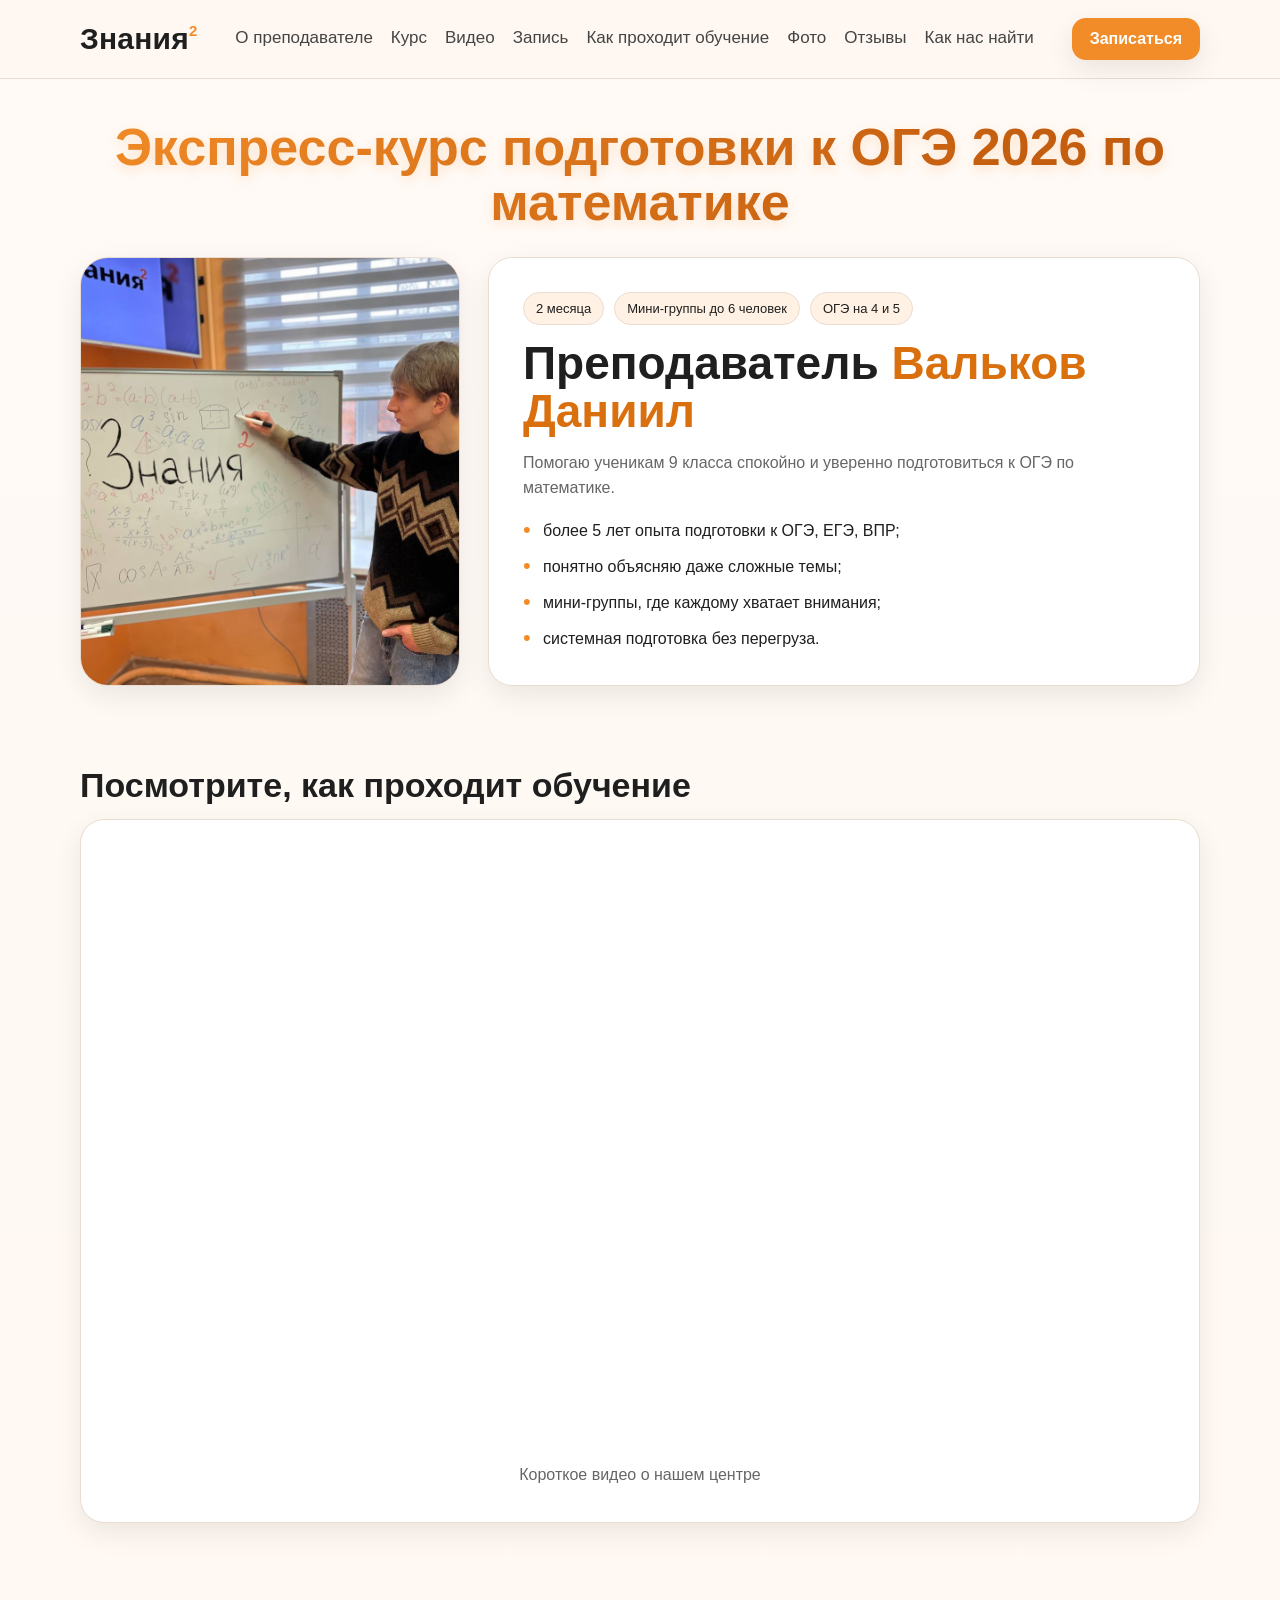
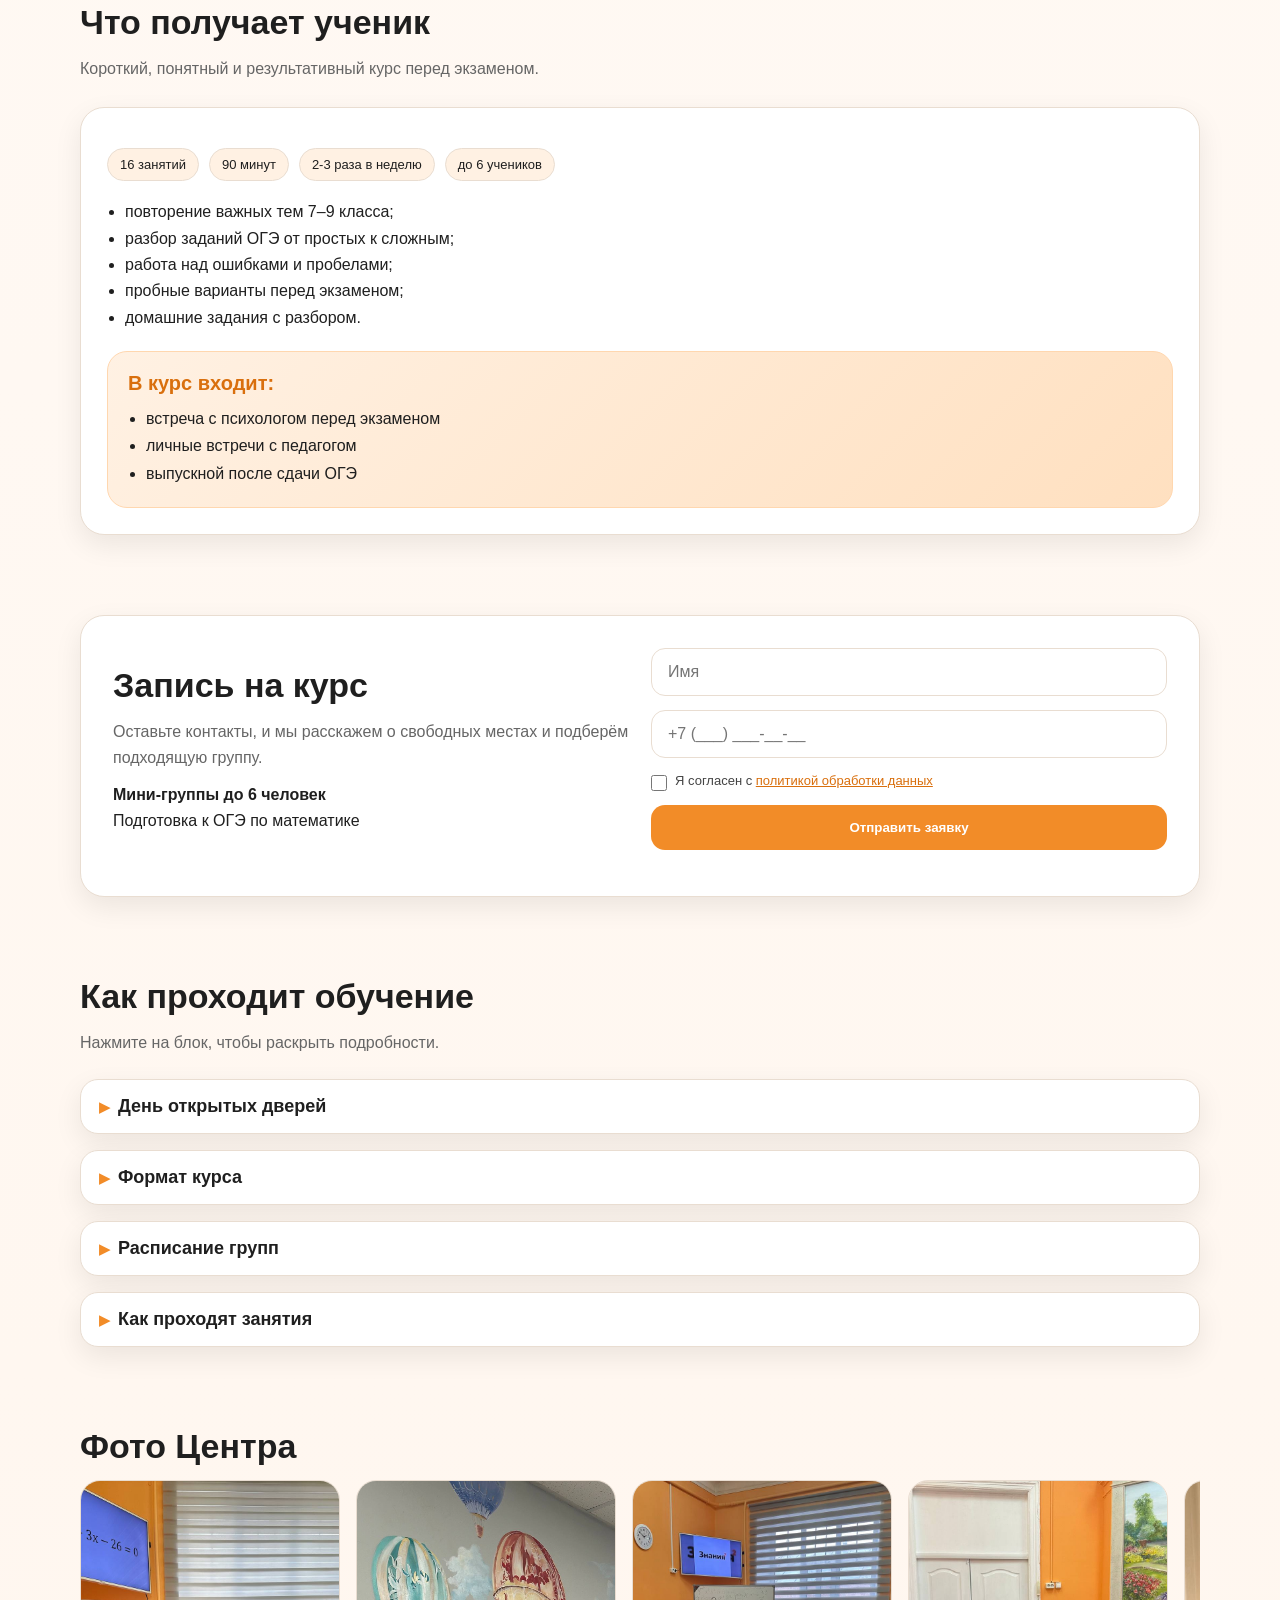
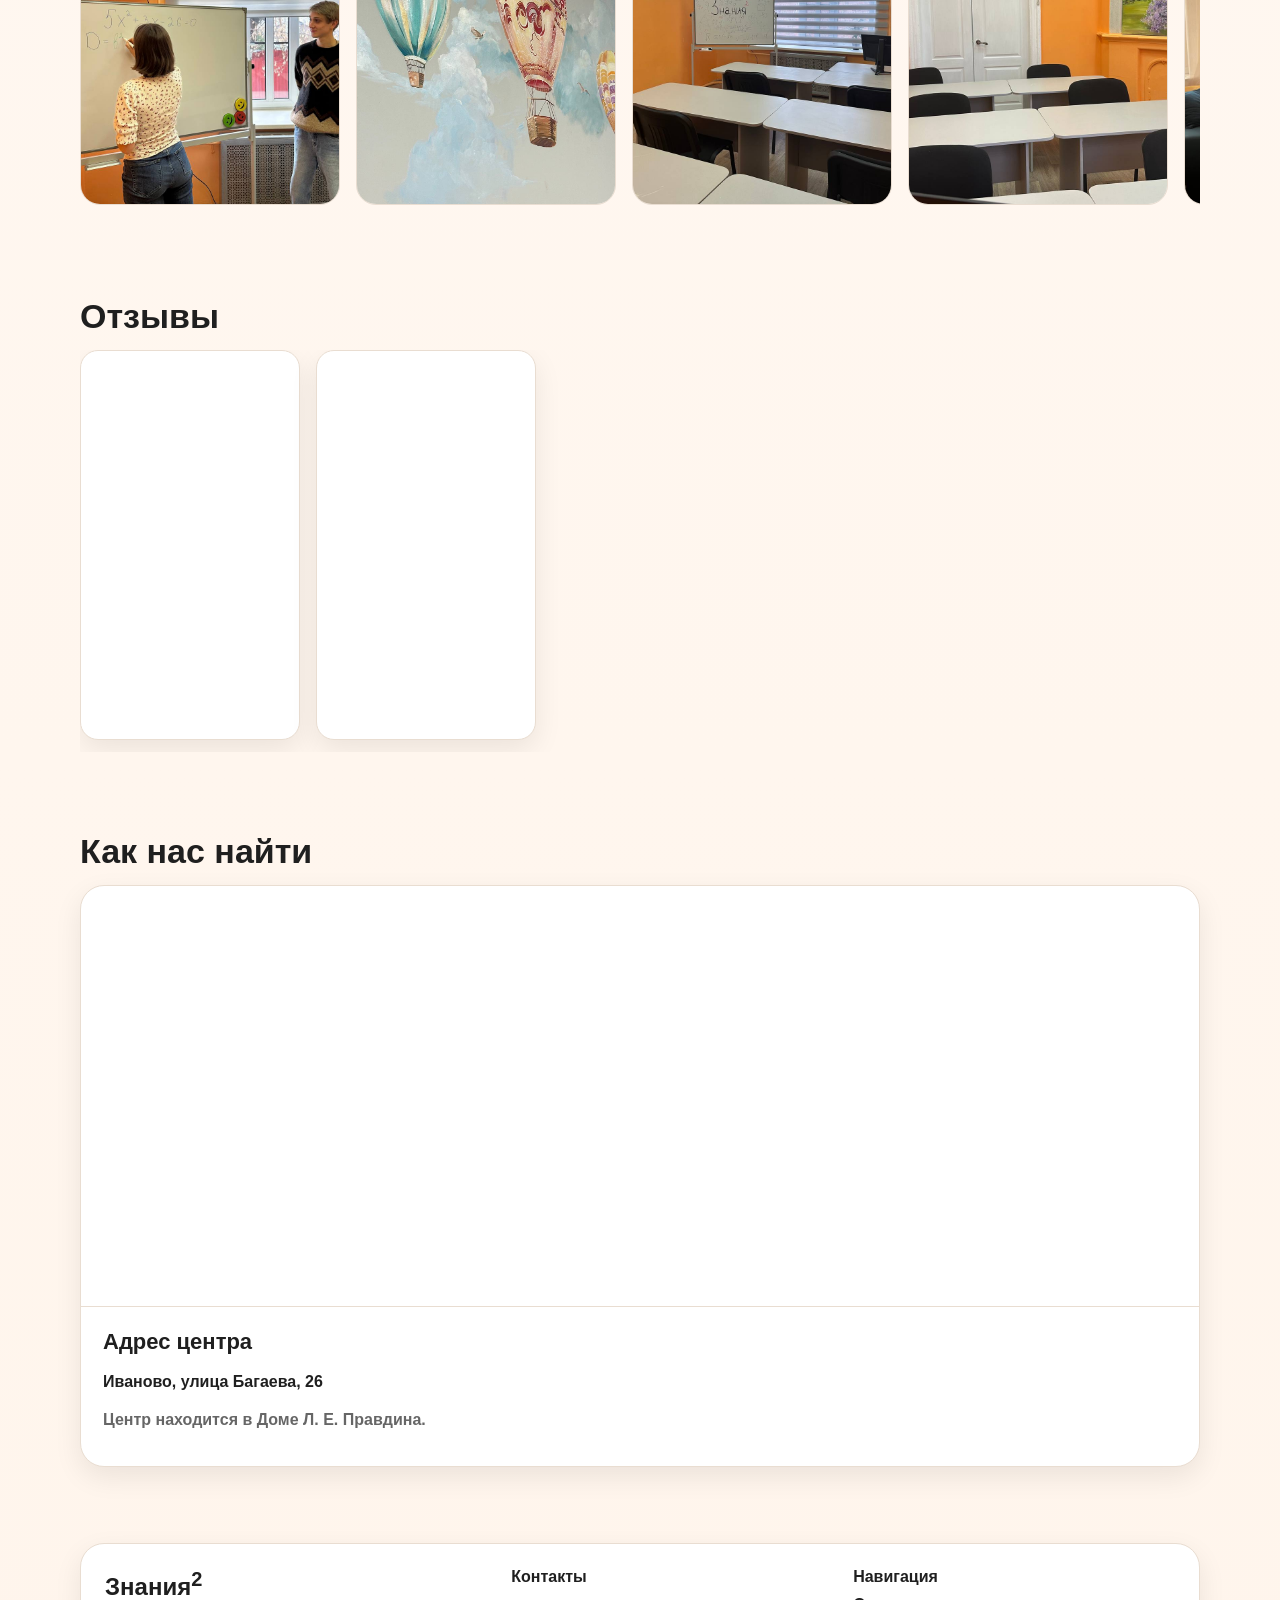
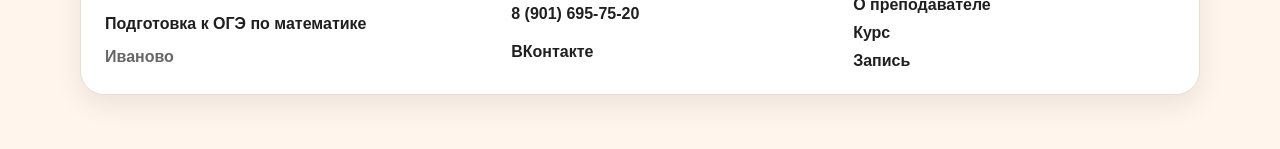
<file: index.html>
<!DOCTYPE html>
<html lang="ru">
<head>
  <meta charset="UTF-8" />
  <meta name="viewport" content="width=device-width, initial-scale=1.0" />
  <title>Знания² | Подготовка к ОГЭ по математике | Иваново</title>
  <link rel="stylesheet" href="style.css" />
</head>
<body>
  <header>
    <div class="wrap nav">
      <a href="#top" class="logo">Знания<sup>2</sup></a>
      <nav class="menu">
        <a href="#about">О преподавателе</a>
        <a href="#courses">Курс</a>
        <a href="#video">Видео</a>
        <a href="#signup">Запись</a>
        <a href="#plan">Как проходит обучение</a>
        <a href="#gallery">Фото</a>
        <a href="#reviews">Отзывы</a>
        <a href="#map">Как нас найти</a>
      </nav>
      <a href="#signup" class="nav-btn">Записаться</a>
      <button class="burger" id="burger" aria-label="Открыть меню">
        <span></span><span></span><span></span>
      </button>
    </div>

    <nav class="mobile-menu" id="mobile-menu">
      <a href="#about" class="mob-link">О преподавателе</a>
      <a href="#courses" class="mob-link">Курс</a>
      <a href="#video" class="mob-link">Видео</a>
      <a href="#plan" class="mob-link">Как проходит обучение</a>
      <a href="#gallery" class="mob-link">Фото</a>
      <a href="#reviews" class="mob-link">Отзывы</a>
      <a href="#map" class="mob-link">Как нас найти</a>
      <a href="#signup" class="mob-cta">Записаться</a>
    </nav>
  </header>

  <main id="top">
    <section class="section" id="about">
      <div class="wrap" style="margin-bottom:28px;">
        <h1 style="font-size:52px;text-align:center;margin-bottom:0;background:linear-gradient(135deg,#f28c28 0%,#c05a0e 80%);-webkit-background-clip:text;-webkit-text-fill-color:transparent;background-clip:text;text-shadow:0 4px 12px rgba(242,140,40,0.2);">
          Экспресс-курс подготовки к ОГЭ 2026 по математике
        </h1>
      </div>

      <div class="wrap hero-grid">
        <div class="teacher-photo">
          <img src="photo/00.jpg" alt="Преподаватель Вальков Даниил">
        </div>

        <div class="hero-card card">
          <div class="pill-row" style="margin-top:0;margin-bottom:14px;">
            <span class="pill">2 месяца</span>
            <span class="pill">Мини-группы до 6 человек</span>
            <span class="pill">ОГЭ на 4 и 5</span>
          </div>

          <h1>Преподаватель <span class="accent">Вальков Даниил</span></h1>
          <p class="muted">Помогаю ученикам 9 класса спокойно и уверенно подготовиться к ОГЭ по математике.</p>

          <ul class="hero-list">
            <li>более 5 лет опыта подготовки к ОГЭ, ЕГЭ, ВПР;</li>
            <li>понятно объясняю даже сложные темы;</li>
            <li>мини-группы, где каждому хватает внимания;</li>
            <li>системная подготовка без перегруза.</li>
          </ul>
        </div>
      </div>
    </section>

    <section class="section" id="video">
      <div class="wrap">
        <h2>Посмотрите, как проходит обучение</h2>
        <div class="video-card card">
          <div class="video-container">
            <iframe 
              src="https://kinescope.io/qxrbc64sBj8VXyGmQJTC1D" 
              frameborder="0" 
              allow="accelerometer; autoplay; clipboard-write; encrypted-media; gyroscope; picture-in-picture" 
              allowfullscreen>
            </iframe>
          </div>
          <p class="muted" style="margin-top:16px;text-align:center;">Короткое видео о нашем центре</p>
        </div>
      </div>
    </section>

    <section class="section" id="courses">
      <div class="wrap">
        <h2>Что получает ученик</h2>
        <p class="muted">Короткий, понятный и результативный курс перед экзаменом.</p>

        <div class="courses-grid">
          <article class="course-card card">
            <div class="pill-row">
              <span class="pill">16 занятий</span>
              <span class="pill">90 минут</span>
              <span class="pill">2-3 раза в неделю</span>
              <span class="pill">до 6 учеников</span>
            </div>

            <ul class="list">
              <li>повторение важных тем 7–9 класса;</li>
              <li>разбор заданий ОГЭ от простых к сложным;</li>
              <li>работа над ошибками и пробелами;</li>
              <li>пробные варианты перед экзаменом;</li>
              <li>домашние задания с разбором.</li>
            </ul>

            <div class="bonus-box">
              <h3>В курс входит:</h3>
              <ul>
                <li>встреча с психологом перед экзаменом</li>
                <li>личные встречи с педагогом</li>
                <li>выпускной после сдачи ОГЭ</li>
              </ul>
            </div>
          </article>
        </div>
      </div>
    </section>

    <section class="section" id="signup">
      <div class="wrap">
        <div class="form-card card">
          <div>
            <h2>Запись на курс</h2>
            <p class="muted">Оставьте контакты, и мы расскажем о свободных местах и подберём подходящую группу.</p>
            <p><strong>Мини-группы до 6 человек</strong><br>Подготовка к ОГЭ по математике</p>
          </div>

          <form class="form-box" id="signup-form" novalidate>
            <input type="text" name="name" id="name" placeholder="Имя" maxlength="60" required>
            <input type="tel" name="phone" id="phone" placeholder="+7 (___) ___-__-__" autocomplete="tel" maxlength="18" required>
            <input type="text" name="website" id="website" class="honeypot" tabindex="-1" autocomplete="off">

            <div class="agree-row">
              <input type="checkbox" id="agree" required>
              <label for="agree">
                Я согласен с <a href="privacy.html" target="_blank">политикой обработки данных</a>
              </label>
            </div>

            <button type="submit" id="signup-btn">Отправить заявку</button>
            <div id="signup-status" style="font-size:14px;color:var(--muted);"></div>
          </form>
        </div>
      </div>
    </section>

    <section class="section" id="plan">
      <div class="wrap">
        <h2>Как проходит обучение</h2>
        <p class="muted">Нажмите на блок, чтобы раскрыть подробности.</p>

        <div class="plan-details-grid">
          <details>
            <summary>День открытых дверей</summary>
            <div style="margin-top:14px;line-height:1.7;">
              <p><strong>11 апреля</strong></p>
              <ul class="list">
                <li>знакомство с преподавателем;</li>
                <li>рассказ о формате подготовки;</li>
                <li>ответы на вопросы родителей;</li>
                <li>запись в подходящую группу.</li>
              </ul>
            </div>
          </details>

          <details>
            <summary>Формат курса</summary>
            <div style="margin-top:14px;line-height:1.7;">
              <p>Продолжительность курса: <strong>2 месяца</strong></p>
              <ul class="list">
                <li>16 занятий;</li>
                <li>2-3 раза в неделю;</li>
                <li>занятие 90 минут;</li>
                <li>группы до 6 учеников.</li>
              </ul>
            </div>
          </details>

          <details>
            <summary>Расписание групп</summary>
            <div style="margin-top:14px;line-height:1.7;">
              <p><strong>1 группа:</strong><br>вторник 18:00<br>четверг 18:00</p>
              <p><strong>2 группа:</strong><br>четверг 16:30<br>суббота 14:00</p>
              <p><strong>В конце мая будем составлять расписание, под желания учеников</p>
              <p>Период занятий: <strong>14 апреля — 30 мая</strong></p>
              <p>Экзамен: <strong>2 июня</strong></p>
            </div>
          </details>

          <details>
            <summary>Как проходят занятия</summary>
            <div style="margin-top:14px;line-height:1.7;">
              <ul class="list">
                <li>объяснение темы простым языком;</li>
                <li>разбор заданий формата ОГЭ;</li>
                <li>практика и закрепление;</li>
                <li>проверка и разбор ошибок.</li>
              </ul>
            </div>
          </details>
        </div>
      </div>
    </section>

    <section class="section" id="gallery">
      <div class="wrap">
        <h2>Фото Центра</h2>
        <div class="gallery-grid">
          <div class="gallery-item"><img src="photo/55.jpg" alt="Фото центра 2"></div>
          <div class="gallery-item"><img src="photo/66.jpg" alt="Фото центра 1"></div>
          <div class="gallery-item"><img src="photo/11.jpg" alt="Фото центра 2"></div>
          <div class="gallery-item"><img src="photo/22.jpg" alt="Фото центра 1"></div>
          <div class="gallery-item"><img src="photo/33.jpg" alt="Фото центра 2"></div>
          <div class="gallery-item"><img src="photo/77.jpg" alt="Фото центра 2"></div>
          <div class="gallery-item"><img src="photo/88.jpg" alt="Фото центра 2"></div>
          <div class="gallery-item"><img src="photo/99.jpg" alt="Фото центра 2"></div>
          <div class="gallery-item"><img src="photo/1010.jpg" alt="Фото центра 2"></div>
          <div class="gallery-item"><img src="photo/44.jpg" alt="Фото центра 1"></div>
        </div>
      </div>
    </section>

    <section class="section" id="reviews">
  <div class="wrap">
    <h2>Отзывы</h2>
    <div class="reviews-grid">
      <div class="review-card">
        <div class="video-container" style="aspect-ratio: 9/16;">
          <iframe 
            src="https://kinescope.io/ha3xeYjkQHoPNUe5ccUNLe" 
            frameborder="0" 
            allow="accelerometer; autoplay; clipboard-write; encrypted-media; gyroscope; picture-in-picture" 
            allowfullscreen>
          </iframe>
        </div>
      </div>
      <div class="review-card">
        <div class="video-container" style="aspect-ratio: 9/16;">
          <iframe 
            src="https://kinescope.io/3hEsohBPjbbp4D9ShEuBR1" 
            frameborder="0" 
            allow="accelerometer; autoplay; clipboard-write; encrypted-media; gyroscope; picture-in-picture" 
            allowfullscreen>
          </iframe>
        </div>
      </div>
    </div>
  </div>
</section>

   <section class="section" id="map">
  <div class="wrap">
    <h2>Как нас найти</h2>
    <div class="map-card">
      <iframe src="https://yandex.ru/map-widget/v1/?um=constructor%3Aa21c74d8a410f9bf09dacab20a28068c40551f40a5ed60072c209570796fbb43&amp;source=constructor" width="600" height="450" frameborder="0"></iframe>
      <div class="map-info">
        <h3>Адрес центра</h3>
        <p><strong>Иваново, улица Багаева, 26</strong></p>
        <p class="muted">Центр находится в <strong>Доме Л. Е. Правдина</strong>.</p>
      </div>
    </div>
  </div>
</section>
  </main>

  <footer>
    <div class="wrap">
      <div class="footer-card card">
        <div class="footer-col">
          <div class="footer-title">Знания<sup>2</sup></div>
          <div>Подготовка к ОГЭ по математике</div>
          <div class="muted">Иваново</div>
        </div>

        <div class="footer-col">
          <strong>Контакты</strong>
          <div><a href="tel:+79016957520">8 (901) 695-75-20</a></div>
          <div><a href="https://vk.ru/mathivanovo" target="_blank" rel="noopener noreferrer">ВКонтакте</a></div>
        </div>

        <div class="footer-col">
          <strong>Навигация</strong>
          <a href="#about">О преподавателе</a>
          <a href="#courses">Курс</a>
          <a href="#signup">Запись</a>
        </div>
      </div>
    </div>
  </footer>

  <script src="1.js"></script>
</body>
</html>
</file>
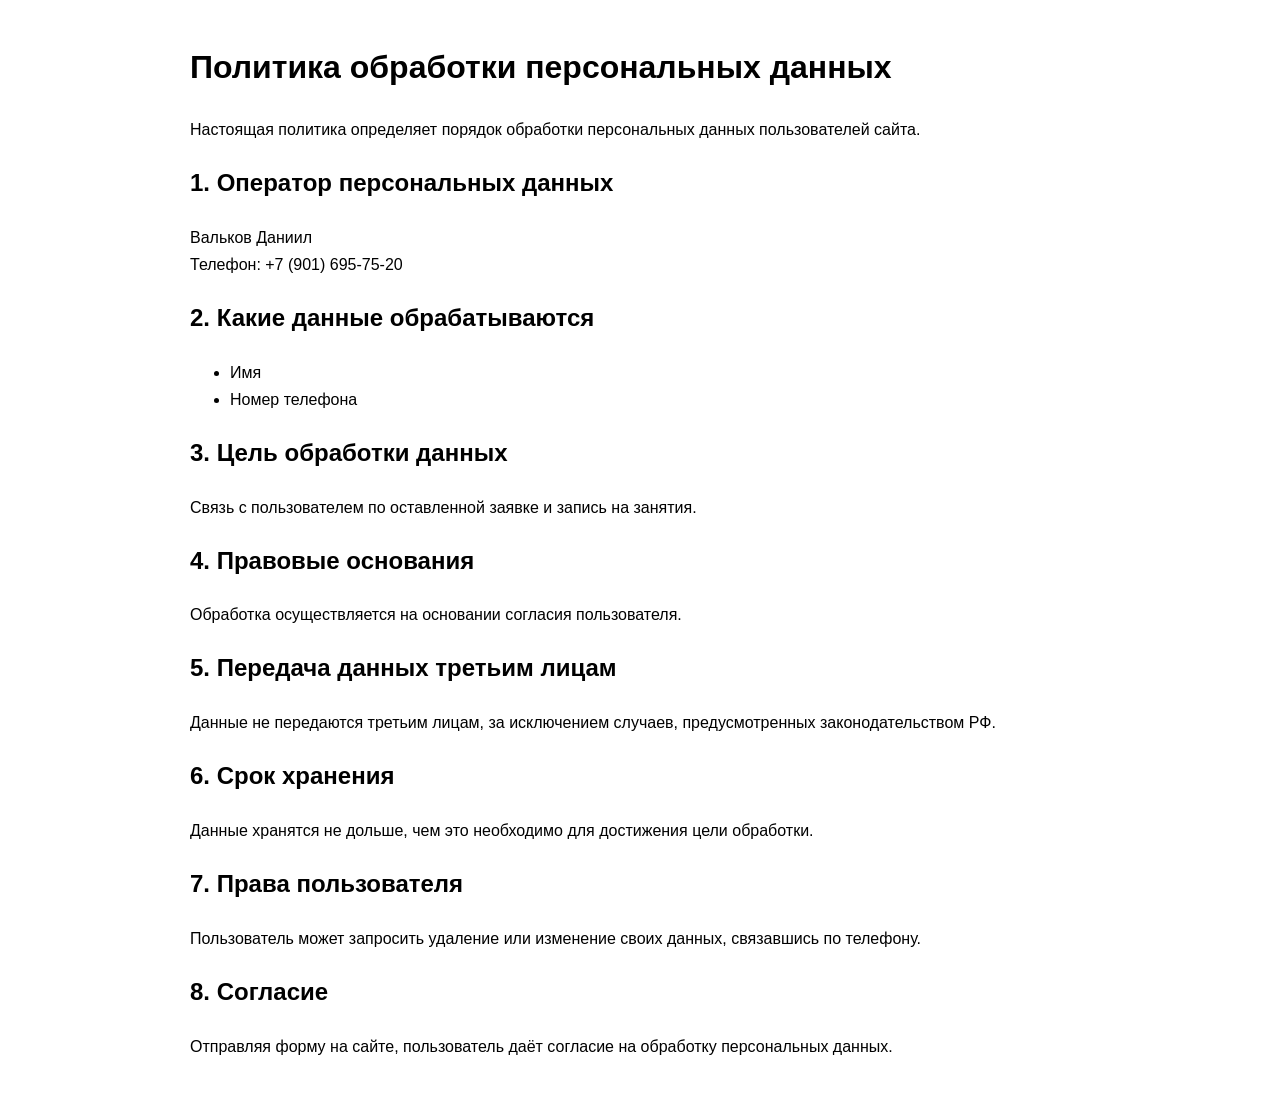
<file: privacy.html>
<!DOCTYPE html>
<html lang="ru">
<head>
<meta charset="UTF-8">
<title>Политика обработки персональных данных</title>
</head>
<body style="font-family:Arial;max-width:900px;margin:40px auto;line-height:1.7;padding:0 16px">

<h1>Политика обработки персональных данных</h1>

<p>Настоящая политика определяет порядок обработки персональных данных пользователей сайта.</p>

<h2>1. Оператор персональных данных</h2>
<p>
Вальков Даниил<br>
Телефон: +7 (901) 695-75-20
</p>

<h2>2. Какие данные обрабатываются</h2>
<ul>
<li>Имя</li>
<li>Номер телефона</li>
</ul>

<h2>3. Цель обработки данных</h2>
<p>Связь с пользователем по оставленной заявке и запись на занятия.</p>

<h2>4. Правовые основания</h2>
<p>Обработка осуществляется на основании согласия пользователя.</p>

<h2>5. Передача данных третьим лицам</h2>
<p>Данные не передаются третьим лицам, за исключением случаев, предусмотренных законодательством РФ.</p>

<h2>6. Срок хранения</h2>
<p>Данные хранятся не дольше, чем это необходимо для достижения цели обработки.</p>

<h2>7. Права пользователя</h2>
<p>Пользователь может запросить удаление или изменение своих данных, связавшись по телефону.</p>

<h2>8. Согласие</h2>
<p>Отправляя форму на сайте, пользователь даёт согласие на обработку персональных данных.</p>

</body>
</html>
</file>
<file: style.css>
:root {
  --bg: #fff8f2;
  --card: #ffffff;
  --text: #1f1f1f;
  --muted: #666;
  --line: #e9ddd1;
  --accent: #f28c28;
  --accent-dark: #d96f0d;
  --soft: #fff1e3;
  --shadow: 0 10px 28px rgba(0, 0, 0, 0.08);
  --radius: 24px;
  --max: 1160px;
}

* {
  box-sizing: border-box;
  margin: 0;
}

html {
  scroll-behavior: smooth;
}

body {
  padding-top: 80px;
  margin: 0;
  font-family: Inter, Arial, sans-serif;
  color: var(--text);
  background: linear-gradient(180deg, #fffaf6 0%, #fff5ec 100%);
  overflow-x: hidden;
}

a {
  text-decoration: none;
  color: inherit;
}

img {
  max-width: 100%;
  display: block;
}

.wrap {
  max-width: var(--max);
  margin: 0 auto;
  padding: 0 20px;
}

.section {
  padding: 40px 0;
}

.card {
  background: var(--card);
  border: 1px solid var(--line);
  border-radius: var(--radius);
  box-shadow: var(--shadow);
}

header {
  position: fixed;
  top: 0;
  left: 0;
  width: 100%;
  z-index: 999;
  background: #fff8f2;
  border-bottom: 1px solid var(--line);
}

.nav {
  min-height: 78px;
  display: flex;
  align-items: center;
  justify-content: space-between;
  gap: 18px;
}

.logo {
  font-size: 30px;
  font-weight: 800;
  letter-spacing: 0.2px;
}

.logo sup {
  font-size: 15px;
  vertical-align: text-top;
  color: var(--accent);
}

.menu {
  display: flex;
  gap: 18px;
  align-items: center;
  flex-wrap: wrap;
}

.menu a {
  font-size: 17px;
  color: #444;
  padding: 8px 0;
  border-bottom: 2px solid transparent;
  transition: 0.2s;
}

.menu a:hover {
  border-bottom-color: var(--accent);
}

.nav-btn {
  padding: 12px 18px;
  border-radius: 14px;
  background: var(--accent);
  color: #fff;
  font-weight: 700;
  box-shadow: var(--shadow);
  transition: 0.15s;
}

.nav-btn:hover {
  background: var(--accent-dark);
  transform: scale(1.02);
}

.burger {
  display: none;
  flex-direction: column;
  justify-content: center;
  gap: 5px;
  width: 42px;
  height: 42px;
  background: rgba(255, 255, 255, 0.96);
  border: 1px solid var(--line);
  border-radius: 10px;
  cursor: pointer;
  padding: 8px;
  -webkit-tap-highlight-color: transparent;
}

.burger span {
  display: block;
  height: 3px;
  border-radius: 2px;
  background: #111;
  transition: 0.25s;
  width: 100%;
  opacity: 1;
}

.burger.open span:nth-child(1) {
  transform: translateY(8px) rotate(45deg);
}

.burger.open span:nth-child(2) {
  opacity: 0;
}

.burger.open span:nth-child(3) {
  transform: translateY(-8px) rotate(-45deg);
}

.mobile-menu {
  display: none;
  flex-direction: column;
  gap: 0;
  background: rgba(255, 248, 242, 0.98);
  border-top: 1px solid var(--line);
}

.mobile-menu.open {
  display: flex;
}

.mobile-menu a {
  padding: 14px 20px;
  font-size: 16px;
  color: #333;
  border-bottom: 1px solid var(--line);
}

.mobile-menu a:last-child {
  border-bottom: none;
}

.mobile-menu .mob-cta {
  margin: 14px 20px;
  padding: 14px;
  border-radius: 14px;
  background: var(--accent);
  color: #fff;
  font-weight: 700;
  text-align: center;
}

h1, h2, h3 {
  margin: 0 0 14px;
}

h1 {
  font-size: 46px;
  line-height: 1.05;
}

h2 {
  font-size: 34px;
}

h3 {
  font-size: 22px;
}

p {
  margin: 0 0 12px;
  line-height: 1.6;
}

.muted {
  color: var(--muted);
}

.accent {
  color: var(--accent-dark);
}

.hero-grid {
  display: grid;
  grid-template-columns: 380px 1fr;
  gap: 28px;
  align-items: stretch;
}

.teacher-photo {
  border-radius: 28px;
  background: linear-gradient(145deg, #ffd4a8 0%, #fff0de 100%);
  border: 1px solid var(--line);
  box-shadow: var(--shadow);
  overflow: hidden;
  position: relative;
  min-height: 100%;
}

.teacher-photo img {
  position: absolute;
  inset: 0;
  width: 100%;
  height: 100%;
  object-fit: cover;
}

.hero-card {
  padding: 34px;
}

.hero-list {
  margin: 18px 0 0;
  padding: 0;
  list-style: none;
  display: grid;
  gap: 12px;
}

.hero-list li {
  padding-left: 20px;
  position: relative;
  line-height: 1.5;
}

.hero-list li::before {
  content: "•";
  position: absolute;
  left: 0;
  top: 0;
  color: var(--accent);
  font-size: 22px;
  line-height: 1;
}

.courses-grid {
  display: grid;
  grid-template-columns: 1fr;
  gap: 22px;
  margin-top: 26px;
}

.course-card {
  padding: 26px;
}

.pill-row {
  display: flex;
  gap: 10px;
  flex-wrap: wrap;
  margin: 14px 0 18px;
}

.pill {
  padding: 8px 12px;
  border-radius: 999px;
  background: var(--soft);
  border: 1px solid var(--line);
  font-size: 13px;
}

.list {
  margin: 12px 0 0;
  padding-left: 18px;
  line-height: 1.65;
}

.bonus-box {
  margin-top: 20px;
  padding: 20px;
  border-radius: 20px;
  background: linear-gradient(135deg, #fff1e3 0%, #ffe0c0 100%);
  border: 1px solid #ffd7af;
}

.bonus-box h3 {
  margin-bottom: 10px;
  color: #d96f0d;
  font-size: 20px;
}

.bonus-box ul {
  margin: 0;
  padding-left: 18px;
  line-height: 1.7;
  font-weight: 500;
}

.video-card {
  padding: 22px;
}

.video-frame {
  aspect-ratio: 16 / 9;
  border-radius: 24px;
  background: linear-gradient(145deg, #fff0de 0%, #ffd7af 100%);
  display: flex;
  align-items: center;
  justify-content: center;
  border: 1px solid var(--line);
  position: relative;
  overflow: hidden;
}

.play {
  width: 92px;
  height: 92px;
  border-radius: 50%;
  background: var(--accent);
  position: relative;
  box-shadow: var(--shadow);
  cursor: pointer;
  transition: 0.2s;
}

.play:hover {
  transform: scale(1.07);
  background: var(--accent-dark);
}

.play::after {
  content: "";
  position: absolute;
  left: 38px;
  top: 29px;
  border-left: 24px solid #fff;
  border-top: 16px solid transparent;
  border-bottom: 16px solid transparent;
}

.plan-details-grid {
  display: flex;
  flex-direction: column;
  gap: 16px;
  margin-top: 24px;
}

.plan-details-grid details {
  padding: 16px 18px;
  border-radius: 18px;
  background: #fff;
  box-shadow: var(--shadow);
  border: 1px solid var(--line);
  transition: 0.1s;
}

.plan-details-grid details[open] {
  background-color: #fffdfa;
}

.plan-details-grid summary {
  cursor: pointer;
  font-size: 18px;
  font-weight: 700;
  list-style: none;
  display: flex;
  align-items: center;
  gap: 8px;
}

.plan-details-grid summary::before {
  content: "▶";
  color: var(--accent);
  font-size: 14px;
}

.plan-details-grid details[open] summary::before {
  content: "▼";
}

.form-card {
  padding: 32px;
  display: grid;
  grid-template-columns: 1fr 1fr;
  gap: 22px;
  align-items: center;
}

.form-box {
  display: grid;
  gap: 14px;
}

.form-box input {
  width: 100%;
  padding: 14px 16px;
  border-radius: 14px;
  border: 1px solid var(--line);
  font: inherit;
  background: #fff;
}

.form-box button {
  padding: 15px 18px;
  border: none;
  border-radius: 14px;
  background: var(--accent);
  color: #fff;
  font-weight: 700;
  cursor: pointer;
}

.honeypot {
  position: absolute !important;
  left: -9999px !important;
  opacity: 0 !important;
  pointer-events: none !important;
  height: 0 !important;
  width: 0 !important;
}

.reviews-grid {
  display: flex;
  flex-wrap: nowrap;
  overflow-x: auto;
  gap: 16px;
  scroll-snap-type: x mandatory;
  -webkit-overflow-scrolling: touch;
  padding-bottom: 12px;
}

.reviews-grid .review-card {
  flex: 0 0 220px;
  scroll-snap-align: start;
  border-radius: 18px;
  overflow: hidden;
  border: 1px solid var(--line);
  background: #fff;
  box-shadow: var(--shadow);
}

.review-card video,
.review-card img {
  display: block;
  width: 100%;
  aspect-ratio: 9 / 16;
  object-fit: cover;
  background: #000;
}

.gallery-grid {
  display: flex;
  flex-wrap: nowrap;
  overflow-x: auto;
  gap: 16px;
  scroll-snap-type: x mandatory;
  -webkit-overflow-scrolling: touch;
  padding-bottom: 12px;
}

.gallery-grid .gallery-item {
  flex: 0 0 260px;
  scroll-snap-align: start;
}

.gallery-item {
  aspect-ratio: 4 / 5;
  border-radius: 20px;
  background: linear-gradient(145deg, #ffe0c0 0%, #fff1df 100%);
  border: 1px solid var(--line);
  display: flex;
  align-items: center;
  justify-content: center;
  color: #b8721b;
  font-weight: 700;
  overflow: hidden;
}

.gallery-item img {
  width: 100%;
  height: 100%;
  object-fit: cover;
}

.map-card {
  overflow: hidden;
  border-radius: 24px;
  border: 1px solid var(--line);
  box-shadow: var(--shadow);
  background: #fff;
}

.map-card iframe {
  display: block;
  width: 100%;
  height: 420px;
  border: 0;
}

.map-info {
  padding: 22px;
  border-top: 1px solid var(--line);
}

.agree-row {
  display: flex;
  align-items: flex-start;
  gap: 8px;
  font-size: 13px;
  line-height: 1.4;
  color: #444;
}

.agree-row input {
  width: 16px;
  height: 16px;
  margin-top: 3px;
  cursor: pointer;
}

.agree-row a {
  color: var(--accent-dark);
  text-decoration: underline;
}

footer {
  padding: 36px 0 54px;
}

.footer-card {
  padding: 24px;
  display: grid;
  grid-template-columns: 1.2fr 1fr 1fr;
  gap: 20px;
}

.footer-title {
  font-size: 24px;
  font-weight: 800;
}

.footer-col {
  display: grid;
  gap: 10px;
}

.video-container {
  position: relative;
  padding-bottom: 56.25%;
  height: 0;
  overflow: hidden;
  border-radius: 12px;
}

.video-container iframe {
  position: absolute;
  top: 0;
  left: 0;
  width: 100%;
  height: 100%;
  border: 0;
}

@media (max-width: 980px) {
  .form-card,
  .footer-card,
  .courses-grid,
  .reviews-grid {
    grid-template-columns: 1fr;
  }
  .hero-grid {
    grid-template-columns: 220px 1fr;
  }
  .menu {
    display: none;
  }
  .burger {
    display: flex;
  }
  .nav-btn {
    display: none;
  }
  h1 {
    font-size: 34px;
  }
  h2 {
    font-size: 28px;
  }
  .section {
    padding: 28px 0;
  }
  .map-card iframe {
    height: 340px;
  }
}

@media (max-width: 580px) {
  .reviews-grid .review-card {
    flex: 0 0 160px;
  }
  .hero-grid {
    grid-template-columns: 1fr;
  }
  .teacher-photo {
    min-height: auto;
    aspect-ratio: 4 / 5;
  }
  .teacher-photo img {
    position: absolute;
    inset: 0;
    width: 100%;
    height: 100%;
    object-fit: cover;
  }
  .form-card {
    padding: 20px;
  }
  .hero-card {
    padding: 22px;
  }
  .course-card {
    padding: 20px;
  }
  .footer-card {
    padding: 20px;
  }
  .wrap {
    padding: 0 14px;
  }
  h1 {
    font-size: 30px;
  }
  h2 {
    font-size: 24px;
  }
  h3 {
    font-size: 20px;
  }
  .map-card iframe {
    height: 280px;
  }
}


.review-card .video-container {
  position: relative;
  padding-bottom: 177.77%; /* Соотношение 9:16 для вертикального видео */
  height: 0;
  overflow: hidden;
  border-radius: 18px;
}

.review-card .video-container iframe {
  position: absolute;
  top: 0;
  left: 0;
  width: 100%;
  height: 100%;
  border: 0;
}
</file>
